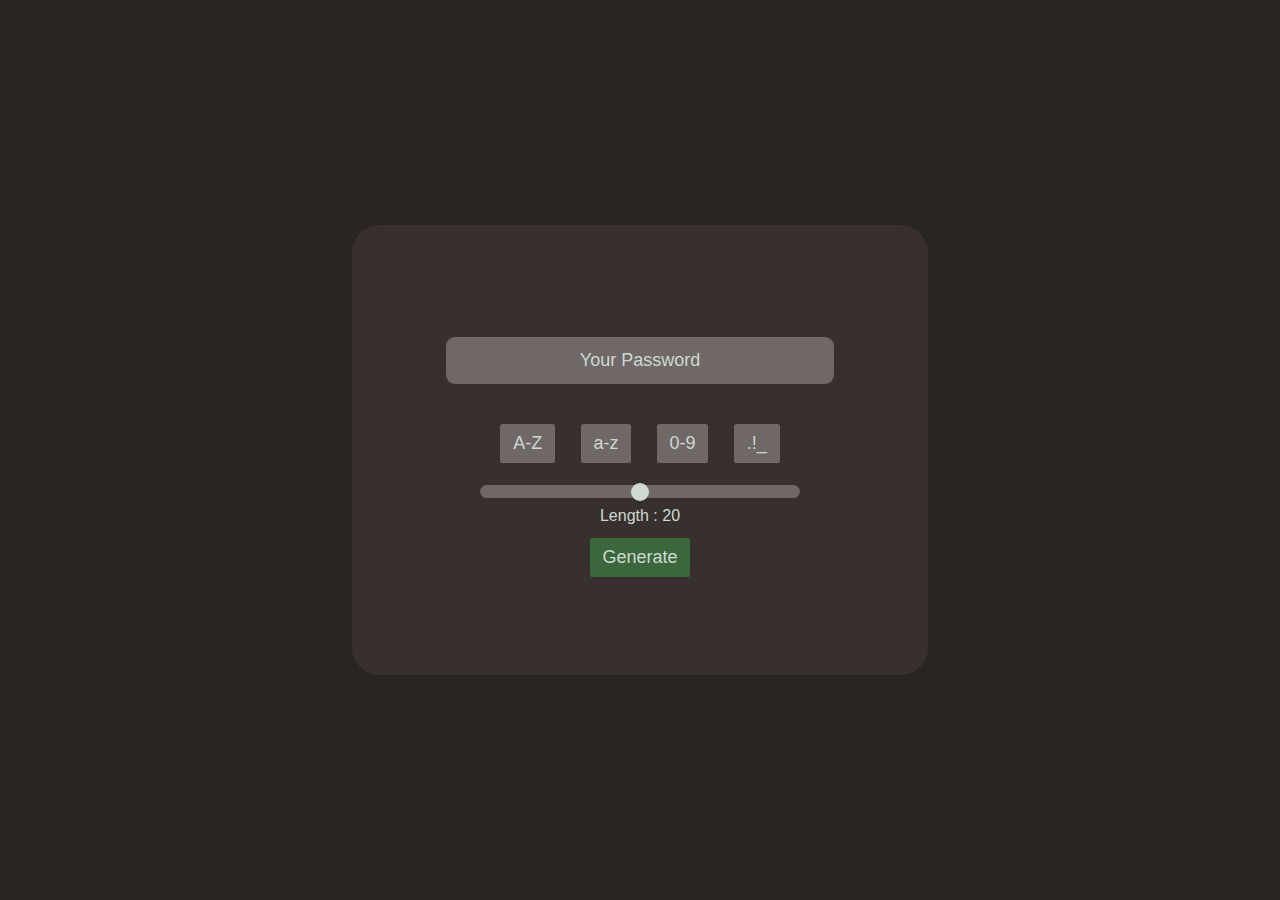
<file: index.html>
<!DOCTYPE html>
<html>
<body>
<link href='https://fonts.googleapis.com/css?family=Lexend' rel='stylesheet'>
<link rel="stylesheet" href="style.css">

<div class = wrapper> 
    <div class = center_box>
        <input type="text" value="" placeholder="Your Password" class="password" id ="password" disabled>
        <div class = options>
            <button id="upper-case" class = "option_button" onclick="toggleOptions('upper-case')"> A-Z </button>
            <button id="lower-case" class = "option_button" onclick="toggleOptions('lower-case')"> a-z </button>
            <button id="numbers" class = "option_button" onclick="toggleOptions('numbers')"> 0-9 </button>
            <button id="special-chars" class = "option_button" onclick="toggleOptions('special-chars')"> .!_ </button>
        </div>
        <div class="options">
            <input type="range" class = "length_slider" id = "slider">
        </div>
        <a class = "length" id = "length">Length : XXX</a>
        <button class = generate onclick="generator()">Generate</button>
    </div>
</div>

<script src="script.js">  </script>

</body>
</html>
</file>
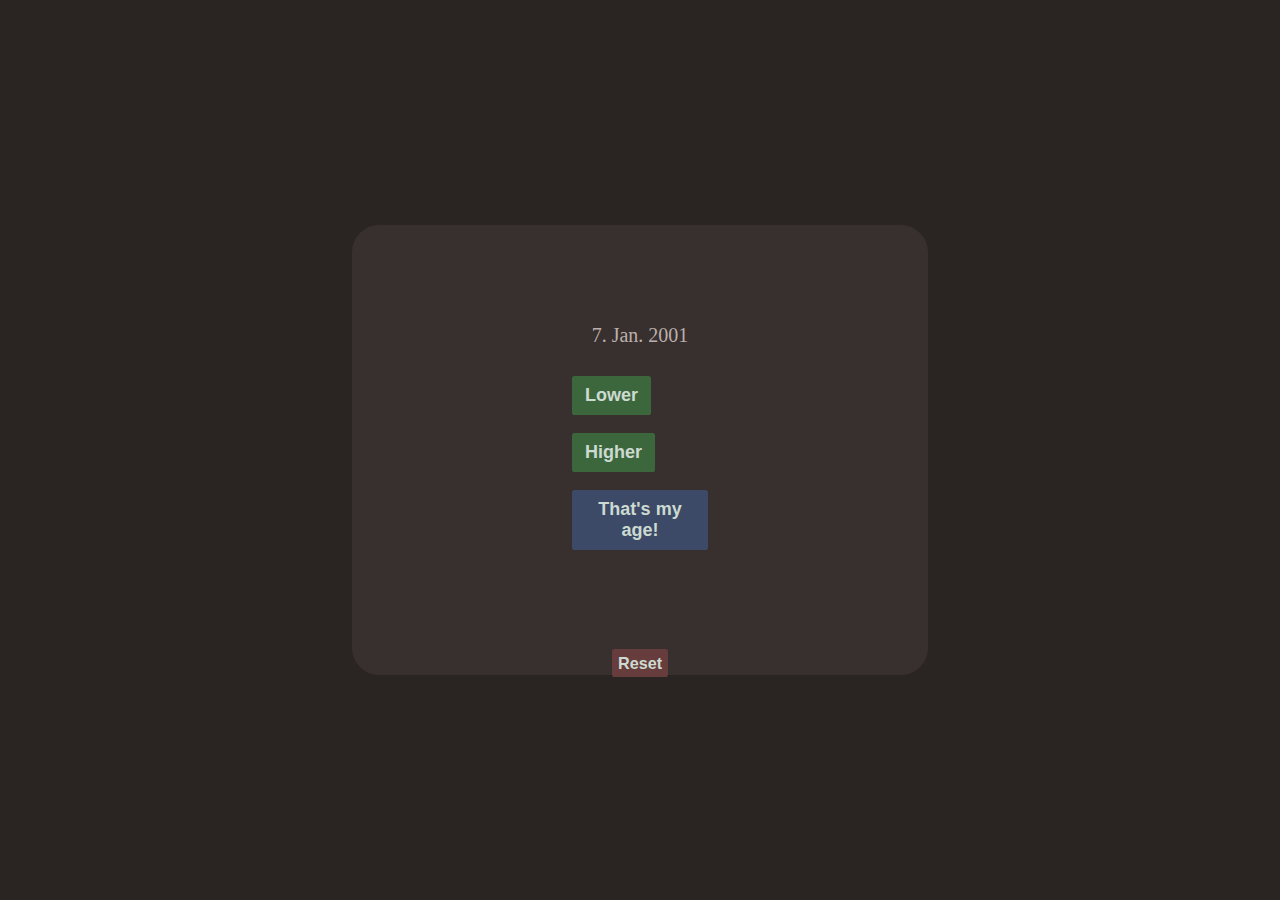
<file: birth_date_picker/index.html>
<!DOCTYPE html>
<html>
<body>
<title>Birthdate Picker</title>
<link rel="icon" type="image/x-icon" href="icon.png">
<link href='https://fonts.googleapis.com/css?family=Lexend' rel='stylesheet'>
<link rel="stylesheet" href="style.css">

<div class = "wrapper"> 
    <div class = "gameloop-container">
        <div class = "lower-dates">
            <a class="placeholder-dates"></a>
        </div>
            <div class = "guess_wrapper">
            
            <a class="current_guess"> Current Guess </a>
            <div>
                <button class = "guess_button" onclick="guess_date('lower')"> Lower </button>
                <button class = "guess_button" onclick="guess_date('higher')"> Higher </button>
            </div>
            <button class = "result-button" onclick="showResult()"> That's my age! </button>
            <button class = "reset-button" onclick="location.reload()"> Reset </button>
            
        </div>
        <div class = "higher-dates">
            <a class="placeholder-dates"></a>
        </div>
    </div>
</div>

<script src="script.js">  </script>

</body>
</html>
</file>
<file: style.css>
:root {
        --bg-dark: #2a2422;
        --bg: #38302E;
        --bg-light: #6F6866;
        --text: #CCDAD1;
        --primary: #788585;
        --secondary: #9CAEA9;
        --danger: oklch(0.7 0.12 30);
        --warning: oklch(0.7 0.12 100);
        --success: oklch(0.7 0.12 160);
        --info: oklch(0.7 0.12 260);
    }

html, body {
    background-color: var(--bg-dark);
    display: flex;
    justify-content: center;
    align-items: center;
    height: 100%;
    font-family: Arial, Helvetica, sans-serif;
}

h1 {
  color: white;
  text-align: center;
}

p {
  font-family: verdana;
  font-size: 20px;
}

.center_box {
    width: 45vw;
    height: 50vh;
    background-color: var(--bg);
    border-radius: 3vh;
    display: flex;
    justify-content: center;
    align-items: center;
    flex-direction: column;
    box-shadow: inset;
    box-shadow: 5vh;
}

.options {
  width: 40vw;
  display: flex;
  justify-content: center;
  align-items: center;
  flex-direction: row;
}

.password {
    width: 30vw;
    height: 5vh;
    border-radius: 1vh;
    background-color: var(--bg-light);
    border : none;
    color: var(--text);
    font-size: 2vh;
    text-align: center;
    margin: 3vh;
}

.password::placeholder{
    color: var(--text);
}

.option_button {
  padding-inline: 1vw;
  padding-block: 1vh;
  margin: 1vw;
  background-color: var(--bg-light);
  border: none;
  border-radius: .2vw;
  color: var(--text);
  font-size: 2vh;
  transition-duration: 100ms;
}

.option_button:hover {
  scale: 1.1;
  box-shadow: inset;
  box-shadow: 1vh;
}

.option_button:active {
  scale: 1.05;
}

.generate {
  padding-inline: 1vw;
  padding-block: 1vh;
  margin: 1vw;
  background-color: rgb(60, 103, 60);
  border: none;
  border-radius: .2vw;
  color: var(--text);
  font-size: 2vh;
  transition-duration: 300ms;
}

.generate:hover {
  scale: 1.2;
  box-shadow: inset;
  box-shadow: 1vh;
}

.generate:active {
  scale: 1.05;
}

.length_slider {
  -webkit-appearance: none;
  width: 25vw;
  height: 1.5vh;
  background: var(--bg-light);
  outline: none;
  -webkit-transition: .2s;
  border-radius: 2vh;
  transition: scale 200ms;
  margin: 1vh;
}

.length_slider:hover {
  scale: 1.00
}

.length_slider::-webkit-slider-thumb {
  -webkit-appearance: none;
  appearance: none;
  width: 2vh;
  height: 2vh;
  background: var(--text);
  border-radius: 1vh;
  outline: none;

}

.length_slider::-moz-range-thumb {
  width: 2vh;
  height: 2vh;
  background: var(--text);
  cursor: pointer;
  border-radius: 1vh;
  outline: none;
  border: none;
}

.length {
  color: var(--text);
}
</file>
<file: birth_date_picker/style.css>
:root {
        --bg-dark: #2a2422;
        --bg: #38302E;
        --bg-light: #6F6866;
        --text: #CCDAD1;
        --primary: #788585;
        --secondary: #9CAEA9;
        --danger: oklch(0.7 0.12 30);
        --warning: oklch(0.7 0.12 100);
        --success: oklch(0.7 0.12 160);
        --info: oklch(0.7 0.12 260);
    }

html, body {
    background-color: var(--bg-dark);
    display: flex;
    justify-content: center;
    align-items: center;
    height: 100%;
    font-family: Arial, Helvetica, sans-serif;
}

h1 {
  color: white;
  text-align: center;
}

a {
  color: #bcafab;
  font-family: verdana;
  font-size: 20px;
  font-weight: 500;
  margin:20px
}

.wrapper {
    width: 45vw;
    height: 50vh;
    background-color: var(--bg);
    border-radius: 3vh;
    display: flex;
    justify-content: center;
    align-items: center;
    flex-direction: column;
    box-shadow: inset;
    box-shadow: 5vh;
}

.guess_wrapper{
    display: flex;
    flex-direction: column;
    align-items: center;
}

.gameloop-container{
    padding-top: 10vh; /*offset reset margin top*/
    display: flex;
    flex-direction: row;
    align-items: center;
    justify-content: space-around;
}

.higher-dates{
    margin: 2vw;
    display: flex;
    flex-direction: column;
    align-items: center;
}

.lower-dates{
    margin: 2vw;
    display: flex;
    flex-direction: column;
    align-items: center;
}

.list-element{
  color: #6F6866;
  margin: 5px;
}

.guess_button {
  padding-inline: 1vw;
  padding-block: 1vh;
  margin: 1vh;
  background-color: rgb(60, 103, 60);
  border: none;
  border-radius: .2vw;
  color: var(--text);
  font-size: 2vh;
  transition-duration: 300ms;
  font-weight: 700;
}

.guess_button:hover {
  scale: 1.1;
  box-shadow: inset;
  box-shadow: 1vh;
}

.guess_button:active {
  scale: 1.05;
}

.placeholder-dates{
  margin: 0px 80px
}

.result-button {
  padding-inline: 1vw;
  padding-block: 1vh;
  margin: 1vh;
  background-color: rgb(60, 74, 103);
  border: none;
  border-radius: .2vw;
  color: var(--text);
  font-size: 2vh;
  transition-duration: 300ms;
  font-weight: 700;
}

.result-button:hover {
  scale: 1.1;
  box-shadow: inset;
  box-shadow: 1vh;
}

.result-button:active {
  scale: 1.05;
}

.reset-button {
  padding-inline: .5vw;
  padding-block: .5vh;
  margin: 1vh;
  margin-top: 10vh;
  background-color: rgb(103, 60, 60);
  border: none;
  border-radius: .2vw;
  color: var(--text);
  font-size: 1.8vh;
  transition-duration: 300ms;
  font-weight: 700;
}

.reset-button:hover {
  scale: 1.1;
  box-shadow: inset;
  box-shadow: 1vh;
}

.reset-button:active {
  scale: 1.05;
}
</file>
